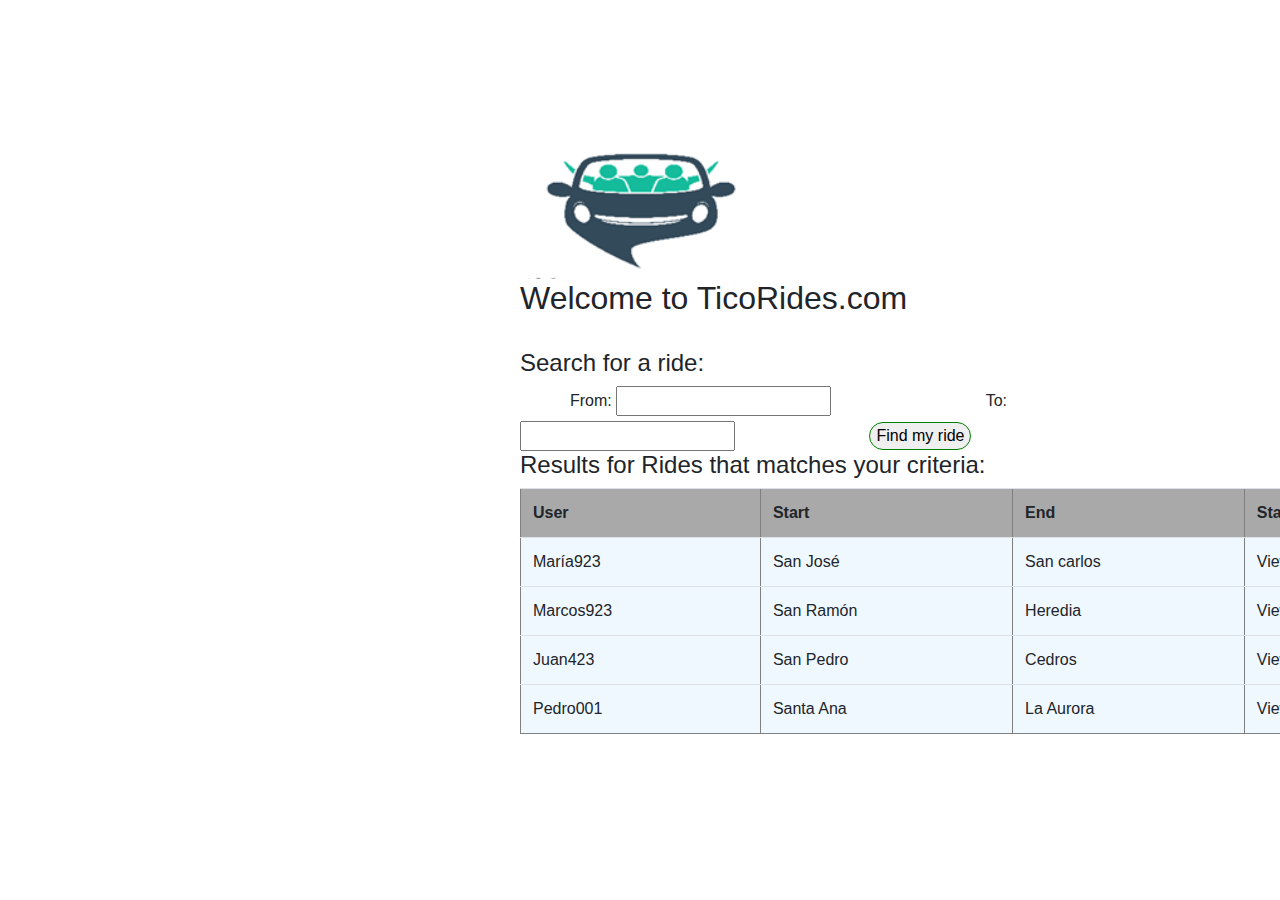
<file: Index.html>
<!DOCTYPE html>
<head>

<link rel="stylesheet" href="https://maxcdn.bootstrapcdn.com/bootstrap/4.0.0/css/bootstrap.min.css" integrity="sha384-Gn5384xqQ1aoWXA+058RXPxPg6fy4IWvTNh0E263XmFcJlSAwiGgFAW/dAiS6JXm" crossorigin="anonymous">    
    
<link href="Style.css" rel = "stylesheet">
</head>

<body>

<a href="Login.html">
<button id="Butlog" name="ButtonLogin"> 
Login
</button>
</a>
<center>
<img src="img/Icono.png">    
</center>
<h2 class="welcome">
Welcome to TicoRides.com 
    </h2>
    <br>
<h4 class="welcome">
    Search for a ride:
    </h4>
<fieldset class="field">
<label class="labelFrom">From:</label>
<input type="text" id="from" name="from">
    
<label class="labelTo">To:</label>
<input type="text" id="To" name="to">
    
<button id="butrid" name="ButtonRide"> 
Find my ride
</button>
    </fieldset>
<h4 class="welcome">
    Results for Rides that matches your criteria:
    </h4>
<table class="table" border="1">
    <tr>
    <th>User</th>
    <th>Start</th>
    <th>End</th>
    <th>Status</th>
    </tr>
    <tr>
    <td>María923</td>
    <td>San José</td>
    <td>San carlos</td>
    <td>View</td>
    </tr>
    <tr>
    <td>Marcos923</td>
    <td>San Ramón</td>
    <td>Heredia</td>
    <td>View</td>
    </tr>
    <tr>
    <td>Juan423</td>
    <td>San Pedro</td>
    <td>Cedros</td>
    <td>View</td>
    </tr>
    <tr>
    <td>Pedro001</td>
    <td>Santa Ana</td>
    <td>La Aurora</td>
    <td>View</td>
    </tr>
    
    
    </table>


<script src="https://code.jquery.com/jquery-3.5.1.slim.min.js" integrity="sha384-DfXdz2htPH0lsSSs5nCTpuj/zy4C+OGpamoFVy38MVBnE+IbbVYUew+OrCXaRkfj" crossorigin="anonymous"></script>
    
<script src="https://cdn.jsdelivr.net/npm/bootstrap@4.5.3/dist/js/bootstrap.bundle.min.js" integrity="sha384-ho+j7jyWK8fNQe+A12Hb8AhRq26LrZ/JpcUGGOn+Y7RsweNrtN/tE3MoK7ZeZDyx" crossorigin="anonymous"></script>    
    
</body>
</file>
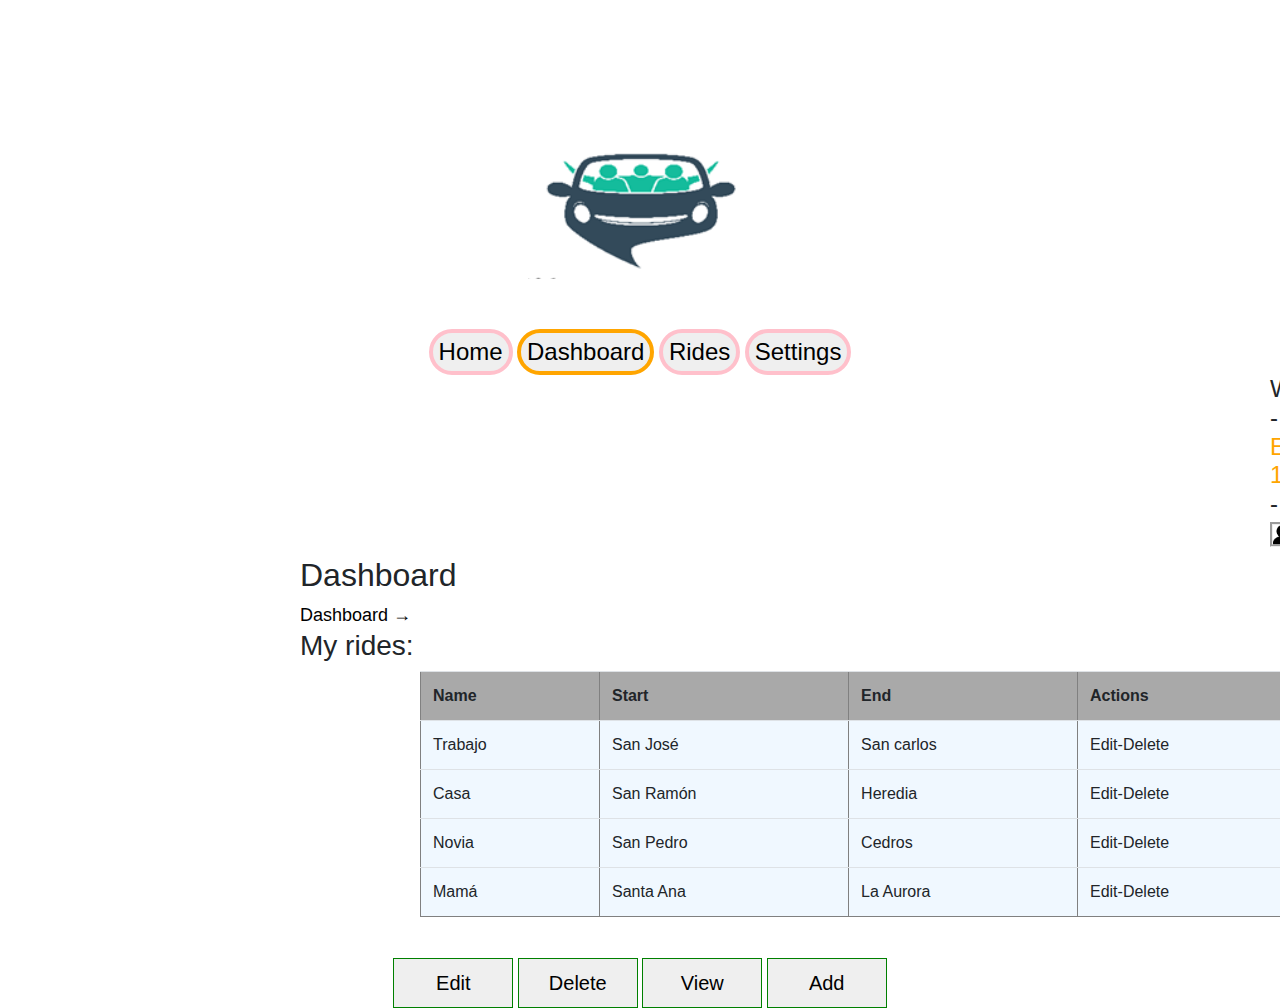
<file: Dashboard.html>
<!DOCTYPE html>
<html>
<head>

<link rel="stylesheet" href="https://maxcdn.bootstrapcdn.com/bootstrap/4.0.0/css/bootstrap.min.css" integrity="sha384-Gn5384xqQ1aoWXA+058RXPxPg6fy4IWvTNh0E263XmFcJlSAwiGgFAW/dAiS6JXm" crossorigin="anonymous">     
    
</head>

<body>
    <link href="Style.css" rel = "stylesheet">
    <center>
        <img id="logo" src="img/Icono.png"> 
    </center>
    
    <center>

        <a href="Index.html">
            <button class="tab1"  name="Butlogreal"> 
                Home
            </button>
        </a>     
    
        <button class="tab1" id="colorfocus"  name="Butlogreal"> 
            Dashboard
        </button>

        <a href="RidesEdit.html">
            <button class="tab1"  name="Butlogreal"> 
                Rides
            </button>
        </a>    
    
        <a href="Settings.html">
            <button class="tab1"  name="Butlogreal"> 
                Settings
            </button>
        </a>
    </center>
    
    <h4 id="labelwel">
        Welcome -  <font color="Orange">Erick 11</font> - <img id="avatar" src="img/avatar.png"> 
    </h4>
    
    <h2 id="labeldash">
        Dashboard
    </h2>

    <a id="lol" href="Dashboard.html"><font color= Black >Dashboard →</font> </a>

    <h3 id="labeldash">
    My rides:
    </h3>

    <table id="tabledas" class="table" border="1">
        <tr>
        <th>Name</th>
        <th>Start</th>
        <th>End</th>
        <th>Actions</th>
        </tr>
        <tr>
        <td>Trabajo</td>
        <td>San José</td>
        <td>San carlos</td>
        <td>Edit-Delete</td>
        </tr>
        <tr>
        <td>Casa</td>
        <td>San Ramón</td>
        <td>Heredia</td>
        <td>Edit-Delete</td>
        </tr>
        <tr>
        <td>Novia</td>
        <td>San Pedro</td>
        <td>Cedros</td>
        <td>Edit-Delete</td>
        </tr>
        <tr>
        <td>Mamá</td>
        <td>Santa Ana</td>
        <td>La Aurora</td>
        <td>Edit-Delete</td>
        </tr>
    
    
    </table>
    
    <center>
        <a href="RidesEdit.html">
        <button id="Buttonsdas" name="Buttonsdas"> 
            Edit
            </button>
        </a>
    
        <a href="Dashboard.html">
            <button id="Buttonsdas" name="Buttonsdas"> 
                Delete
            </button>
        </a>
    
        <a href="RidesView.html">
            <button id="Buttonsdas" name="Buttonsdas"> 
                View
            </button>
        </a>
    
        <a href="RidesAdd.html">
            <button id="Buttonsdas" name="Buttonsdas"> 
                Add
            </button>
        </a>
    </center>


</body>
</html>
</file>
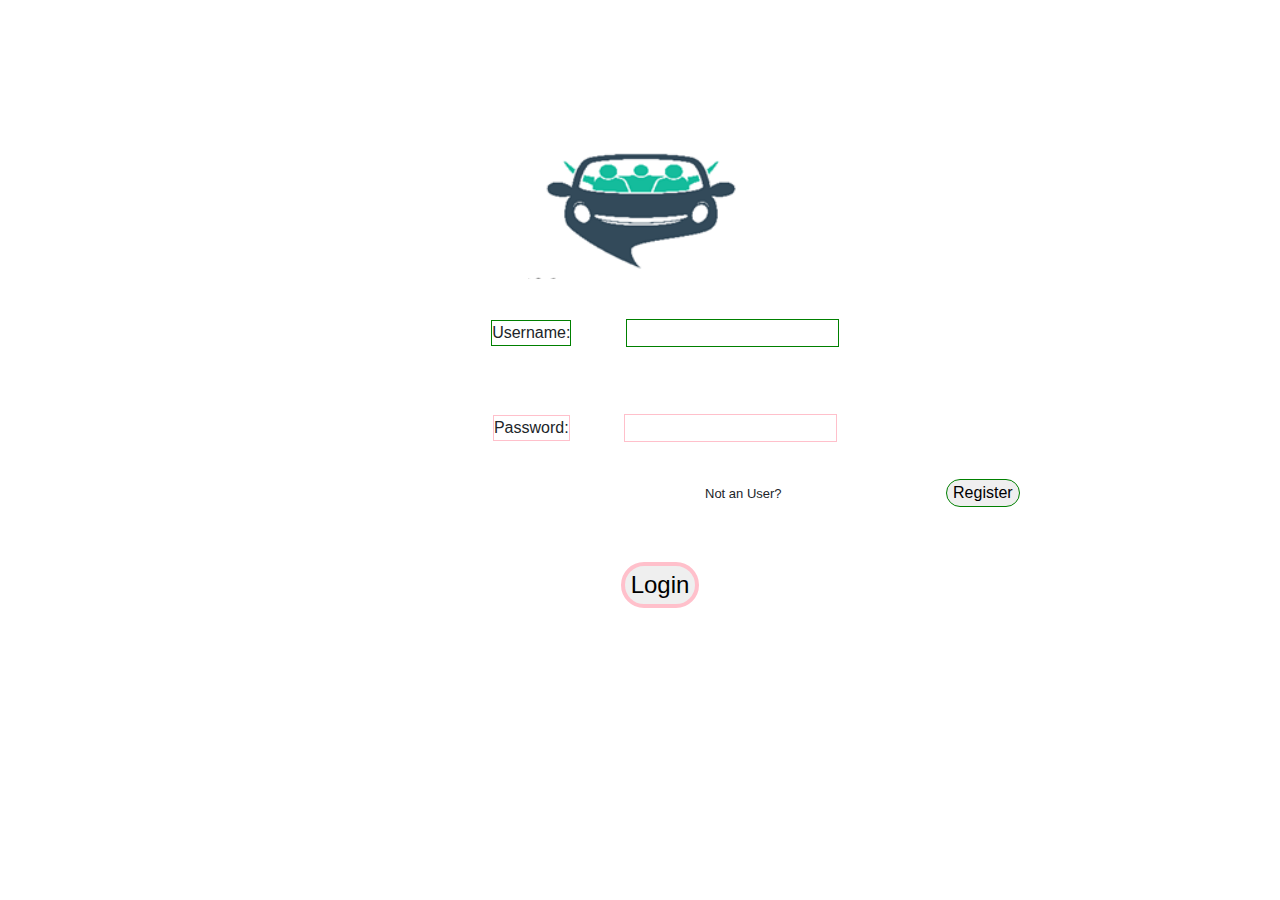
<file: Login.html>
<!DOCTYPE html>
<head>
<link rel="stylesheet" href="https://maxcdn.bootstrapcdn.com/bootstrap/4.0.0/css/bootstrap.min.css" integrity="sha384-Gn5384xqQ1aoWXA+058RXPxPg6fy4IWvTNh0E263XmFcJlSAwiGgFAW/dAiS6JXm" crossorigin="anonymous">    

</head>

<body>
<link href="Style.css" rel = "stylesheet">
<center>
<img id="logo" src="img/Icono.png">    
</center>
<center>
        
<label id="User">Username:</label>
<input type="text" id="User" name="user" data-input = "usuario">
    </center>
    
<center>
        
<label id="Pass">Password:</label>
<input type="password" id="Pass" name="pass" data-input = "contra">
    </center>

        
        
<label id="label">Not an User?</label>
<a href="Register.html">
<button id="Butreg" name="ButtonRegister"> 
Register
</button>
</a>

<center>
<button id="Butlogreal" name="Butlogreal data" data-login-btn> 
Login
</button>

    </center>
<script type="text/javascript" src = "./Login.js">
    
    </script>
    
    
<script src="https://code.jquery.com/jquery-3.5.1.slim.min.js" integrity="sha384-DfXdz2htPH0lsSSs5nCTpuj/zy4C+OGpamoFVy38MVBnE+IbbVYUew+OrCXaRkfj" crossorigin="anonymous"></script>
    
<script src="https://cdn.jsdelivr.net/npm/bootstrap@4.5.3/dist/js/bootstrap.bundle.min.js" integrity="sha384-ho+j7jyWK8fNQe+A12Hb8AhRq26LrZ/JpcUGGOn+Y7RsweNrtN/tE3MoK7ZeZDyx" crossorigin="anonymous"></script>    
    
    
</body>
</file>
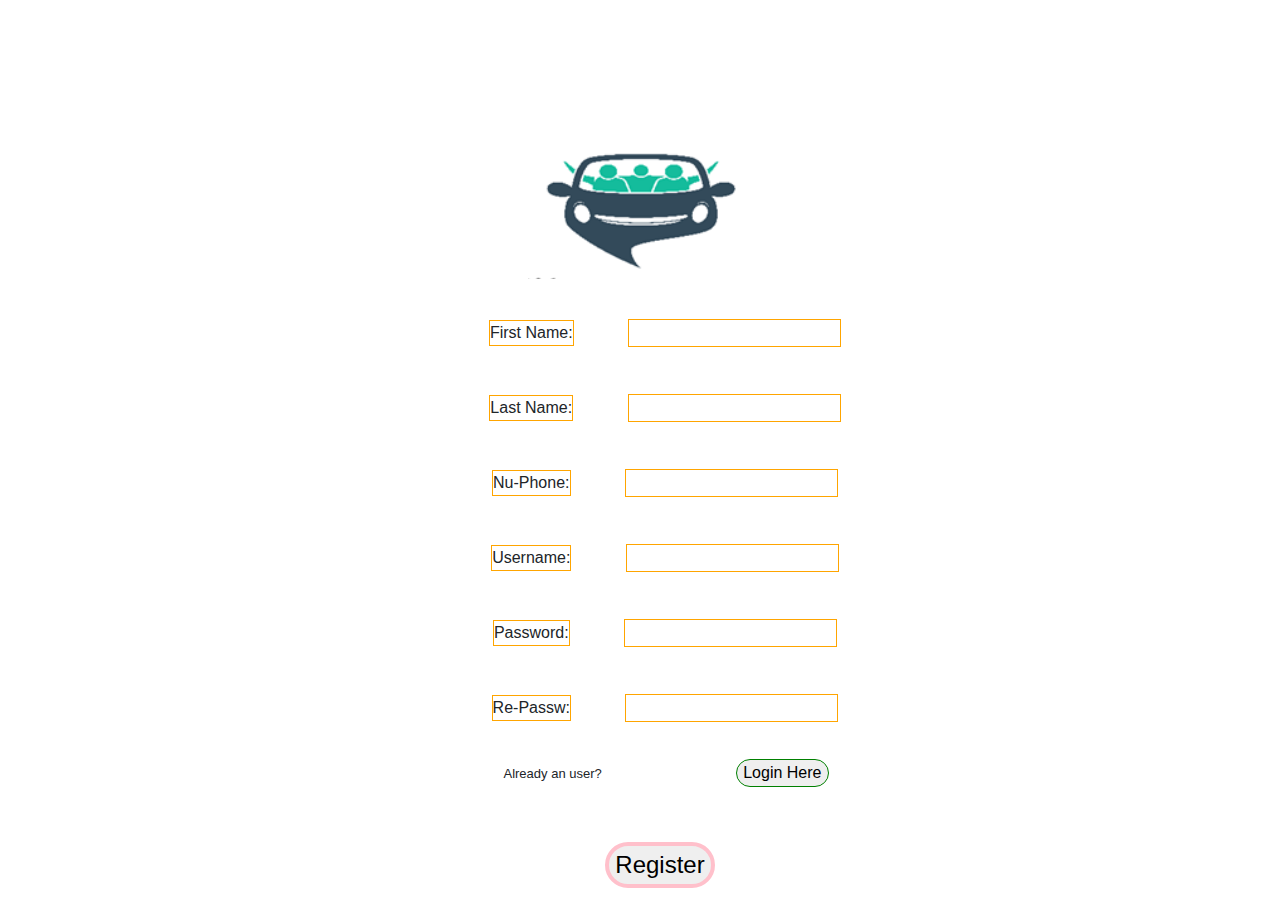
<file: Register.html>
<!DOCTYPE html>
<head>

<link rel="stylesheet" href="https://maxcdn.bootstrapcdn.com/bootstrap/4.0.0/css/bootstrap.min.css" integrity="sha384-Gn5384xqQ1aoWXA+058RXPxPg6fy4IWvTNh0E263XmFcJlSAwiGgFAW/dAiS6JXm" crossorigin="anonymous">        
    
</head>

<body>
<link href="Style.css" rel = "stylesheet">
<center>
<img id="logo" src="img/Icono.png">    
<center>
        
<label id="re">First Name:</label>
<input type="text" id="re" data-input = "realname" name="re">
    </center>
    
    <center>
        
<label id="re">Last Name:</label>
<input type="text" id="re" data-input = "last-name" name="re">
    </center>
    
    
    <center>
        
<label id="re">Nu-Phone:</label>
<input type="number" id="re" data-input = "nu-phone" name="re">
    </center>
    
    
    <center>
        
<label id="re">Username:</label>
<input type="text" id="re" data-input = "username" name="re">
    </center>
    
    <center>
        
<label id="re">Password:</label>
<input type="password" id="re" data-input = "pass" name="re">
    </center>
    
    <center>
        
<label id="re">Re-Passw:</label>
<input type="password" id="re" data-input = "re-pass" name="re">
    </center>
    
<label id="labelre">Already an user?</label>
<a href="Login.html">
<button id="butlo" name="ButtonRegister"> 
Login Here
</button>
</a>
    
<center>
<button id="Butlogreal" name="Butlogreal" data-register-btn>
Register
</button>
    </center>
    
<script type="text/javascript" src = "./Register.js">
    
    </script>
    
<script src="https://code.jquery.com/jquery-3.5.1.slim.min.js" integrity="sha384-DfXdz2htPH0lsSSs5nCTpuj/zy4C+OGpamoFVy38MVBnE+IbbVYUew+OrCXaRkfj" crossorigin="anonymous"></script>
    
<script src="https://cdn.jsdelivr.net/npm/bootstrap@4.5.3/dist/js/bootstrap.bundle.min.js" integrity="sha384-ho+j7jyWK8fNQe+A12Hb8AhRq26LrZ/JpcUGGOn+Y7RsweNrtN/tE3MoK7ZeZDyx" crossorigin="anonymous"></script>     
    
</body>
</file>
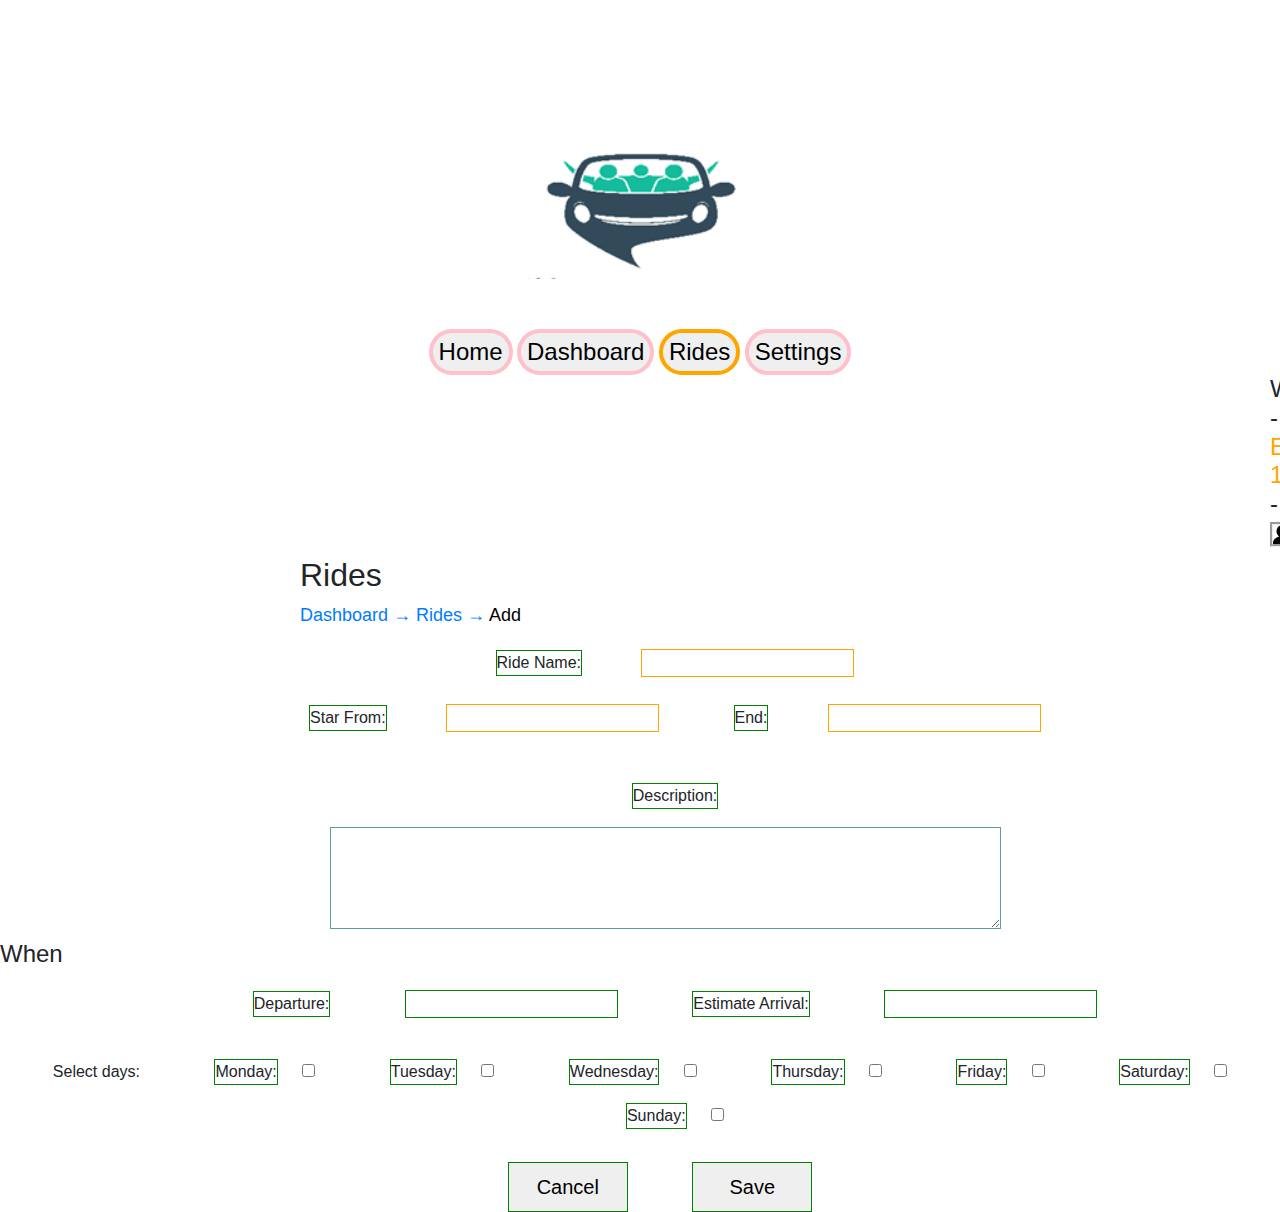
<file: RidesAdd.html>
<!DOCTYPE html>
<head>
<link rel="stylesheet" href="https://maxcdn.bootstrapcdn.com/bootstrap/4.0.0/css/bootstrap.min.css" integrity="sha384-Gn5384xqQ1aoWXA+058RXPxPg6fy4IWvTNh0E263XmFcJlSAwiGgFAW/dAiS6JXm" crossorigin="anonymous"> 
</head>

<body>
<link href="Style.css" rel = "stylesheet">
<center>
<img id="logo" src="img/Icono.png"> 
</center>
    
<center>
    
<a href="Index.html">
<button class="tab1"  name="Butlogreal"> 
Home
</button>
</a>         
    
<a href="Dashboard.html">
<button class="tab1"   name="Butlogreal"> 
Dashboard
</button>
</a>


<button class="tab1"  id="colorfocus" name="Butlogreal"> 
Rides
</button>


<a href="Settings.html">
<button class="tab1"  name="Butlogreal"> 
Settings
</button>
</a>
    
    </center>
    
<h4 id="labelwel">
    Welcome -  <font color="Orange">Erick 11</font> - <img id="avatar" src="img/avatar.png"> 
    </h4>
    
<h2 id="labeldash">
    Rides
    </h2>

<a id="lol" href="Dashboard.html">Dashboard → </a> <a id="loli" href="RidesEdit.html"> Rides → </a> <font id="loli"  color=black>Add</font>

<center>
<label id="setx">Ride Name:</label>
<input type="text" id="setix" name="re" data-input = "ridename">
</center>

<center>
<label id="setx">Star From:</label>
<input type="text" id="setix" name="re" data-input = "ridestar" >

<label id="setx">End:</label>
<input type="text" id="setix" name="re" data-input = "rideend" >

    <center>
    <br>
    <label id="setx">Description:</label>
        
    </center>

<textarea id="boxi" rows="4" cols="70" data-input = "ridedescription"></textarea > 

    
</center>
<fieldset id=field>
    <legend>When</legend>
<center>
<label id="sete">Departure:</label>
<input type="text" id="sete" name="re"data-input = "ridedepar" >

<label id="sete">Estimate Arrival:</label>
<input type="text" id="sete" name="re" data-input = "rideestimate" >
<br>
<br>
<label>Select days:</label>
    
<label id="sete">Monday:</label>
<input type="checkbox" id="check" name="re" data-input = "ridemonday" >
    
<label id="sete">Tuesday:</label>
<input type="checkbox" id="check" name="re" data-input = "ridetuesday" >
    
<label id="sete">Wednesday:</label>
<input type="checkbox" id="check" name="re" data-input = "ridewednesday" >
    
<label id="sete">Thursday:</label>
<input type="checkbox" id="check" name="re" data-input = "ridethursday" >
    
<label id="sete">Friday:</label>
<input type="checkbox" id="check" name="re" data-input = "ridefriday" >
    
<label id="sete">Saturday:</label>
<input type="checkbox" id="check" name="re" data-input = "ridesaturday" >
    
<label id="sete">Sunday:</label>
<input type="checkbox" id="check" name="re" data-input = "ridesunday" >

</center>
    </fieldset>
    
<center>
    <a href="RidesAdd.html">
<button id="butseti" name="Buttonsdas"> 
Cancel
</button>
</a>
    

<button id="butseti" name="Buttonsdas" data-save-btn> 
Save
</button>
    
    </center>

 <script type="text/javascript" src = "./Dashboard.js">
    
    </script>
    
</body>
</file>
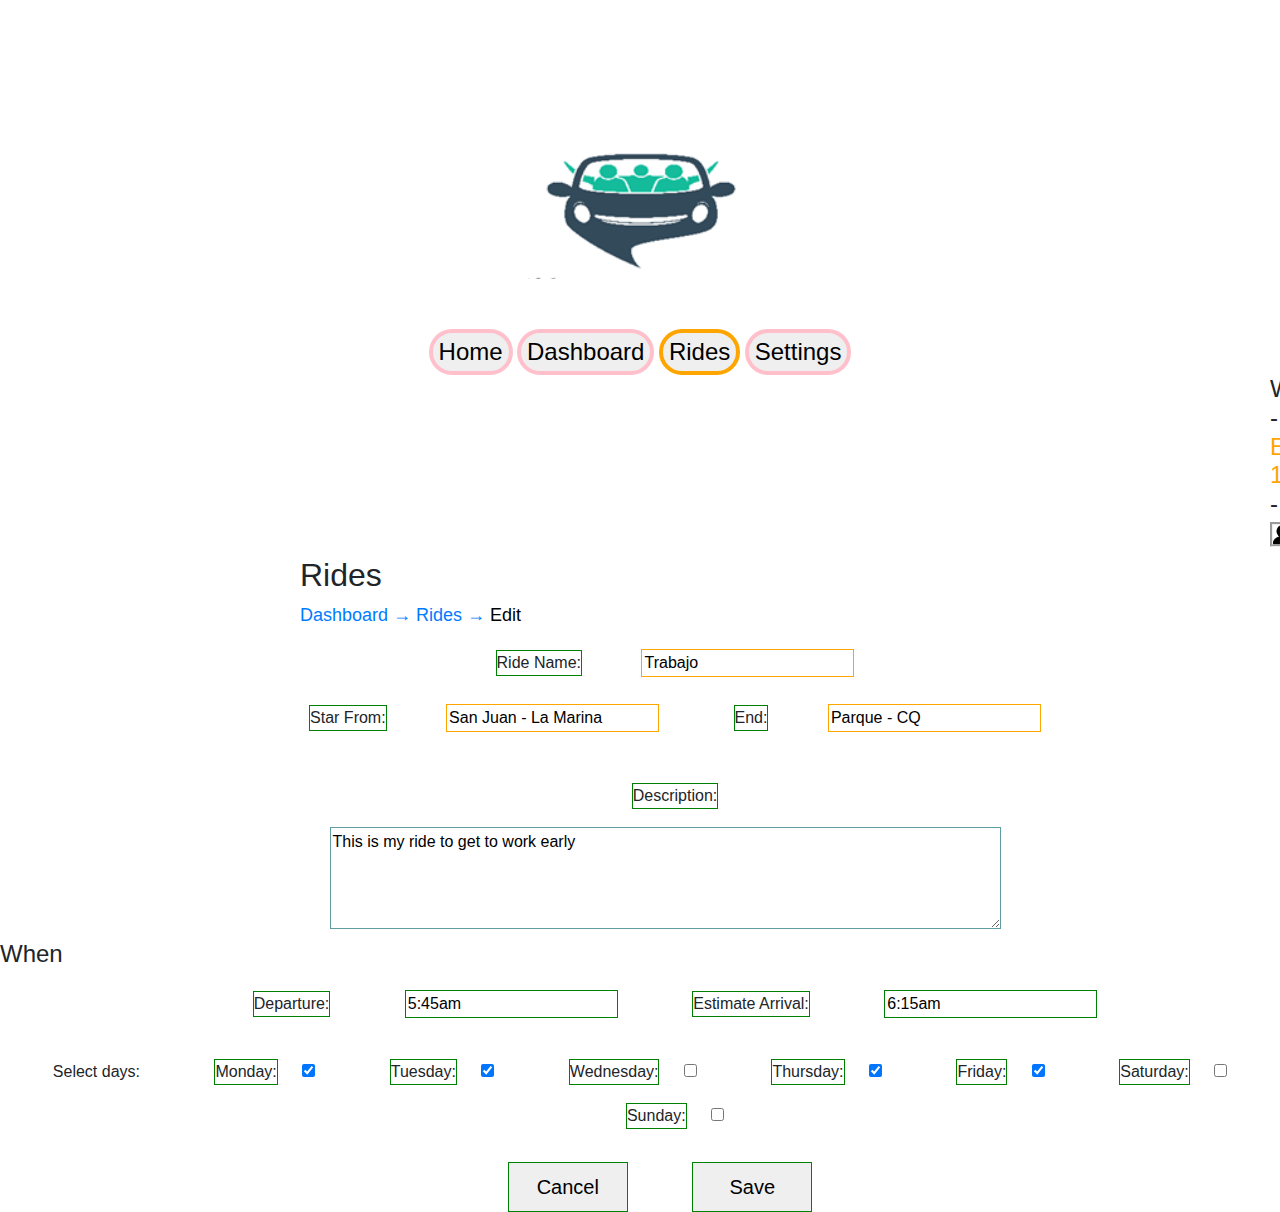
<file: RidesEdit.html>
<!DOCTYPE html>
<head>
<link rel="stylesheet" href="https://maxcdn.bootstrapcdn.com/bootstrap/4.0.0/css/bootstrap.min.css" integrity="sha384-Gn5384xqQ1aoWXA+058RXPxPg6fy4IWvTNh0E263XmFcJlSAwiGgFAW/dAiS6JXm" crossorigin="anonymous"> 
</head>

<body>
<link href="Style.css" rel = "stylesheet">
<center>
<img id="logo" src="img/Icono.png"> 
</center>
    
<center>
    
<a href="Index.html">
<button class="tab1"  name="Butlogreal"> 
Home
</button>
</a>     
    
<a href="Dashboard.html">
<button class="tab1"   name="Butlogreal"> 
Dashboard
</button>
</a>


<button class="tab1"  id="colorfocus" name="Butlogreal"> 
Rides
</button>


<a href="Settings.html">
<button class="tab1"  name="Butlogreal"> 
Settings
</button>
</a>
    
    </center>
    
<h4 id="labelwel">
    Welcome -  <font color="Orange">Erick 11</font> - <img id="avatar" src="img/avatar.png"> 
    </h4>
    
<h2 id="labeldash">
    Rides
    </h2>

<a id="lol" href="Dashboard.html">Dashboard → </a> <a id="loli" href="RidesEdit.html"> Rides → </a> <font id="loli"  color=black>Edit</font>

<center>
<label id="setx">Ride Name:</label>
<input type="text" id="setix" name="re" value="Trabajo">
</center>

<center>
<label id="setx">Star From:</label>
<input type="text" id="setix" name="re" value="San Juan - La Marina">

<label id="setx">End:</label>
<input type="text" id="setix" name="re" value="Parque - CQ">

    <center>
    <br>
    <label id="setx">Description:</label>
        
    </center>

<textarea id="boxi" rows="4" cols="70">This is my ride to get to work early</textarea > 

    
</center>
<fieldset id=field>
    <legend>When</legend>
<center>
<label id="sete">Departure:</label>
<input type="text" id="sete" name="re" value="5:45am">

<label id="sete">Estimate Arrival:</label>
<input type="text" id="sete" name="re" value="6:15am">
<br>
<br>
<label>Select days:</label>
    
<label id="sete">Monday:</label>
<input type="checkbox" id="check" name="re" checked>
    
<label id="sete">Tuesday:</label>
<input type="checkbox" id="check" name="re" checked>
    
<label id="sete">Wednesday:</label>
<input type="checkbox" id="check" name="re" >
    
<label id="sete">Thursday:</label>
<input type="checkbox" id="check" name="re" checked>
    
<label id="sete">Friday:</label>
<input type="checkbox" id="check" name="re" checked>
    
<label id="sete">Saturday:</label>
<input type="checkbox" id="check" name="re" >
    
<label id="sete">Sunday:</label>
<input type="checkbox" id="check" name="re" >

</center>
    </fieldset>
    
<center>
    <a href="RidesEdit.html">
<button id="butseti" name="Buttonsdas"> 
Cancel
</button>
</a>
    
    <a href="RidesEdit.html">
<button id="butseti" name="Buttonsdas"> 
Save
</button>
</a>
    
    </center>
    
  
</body>
</file>
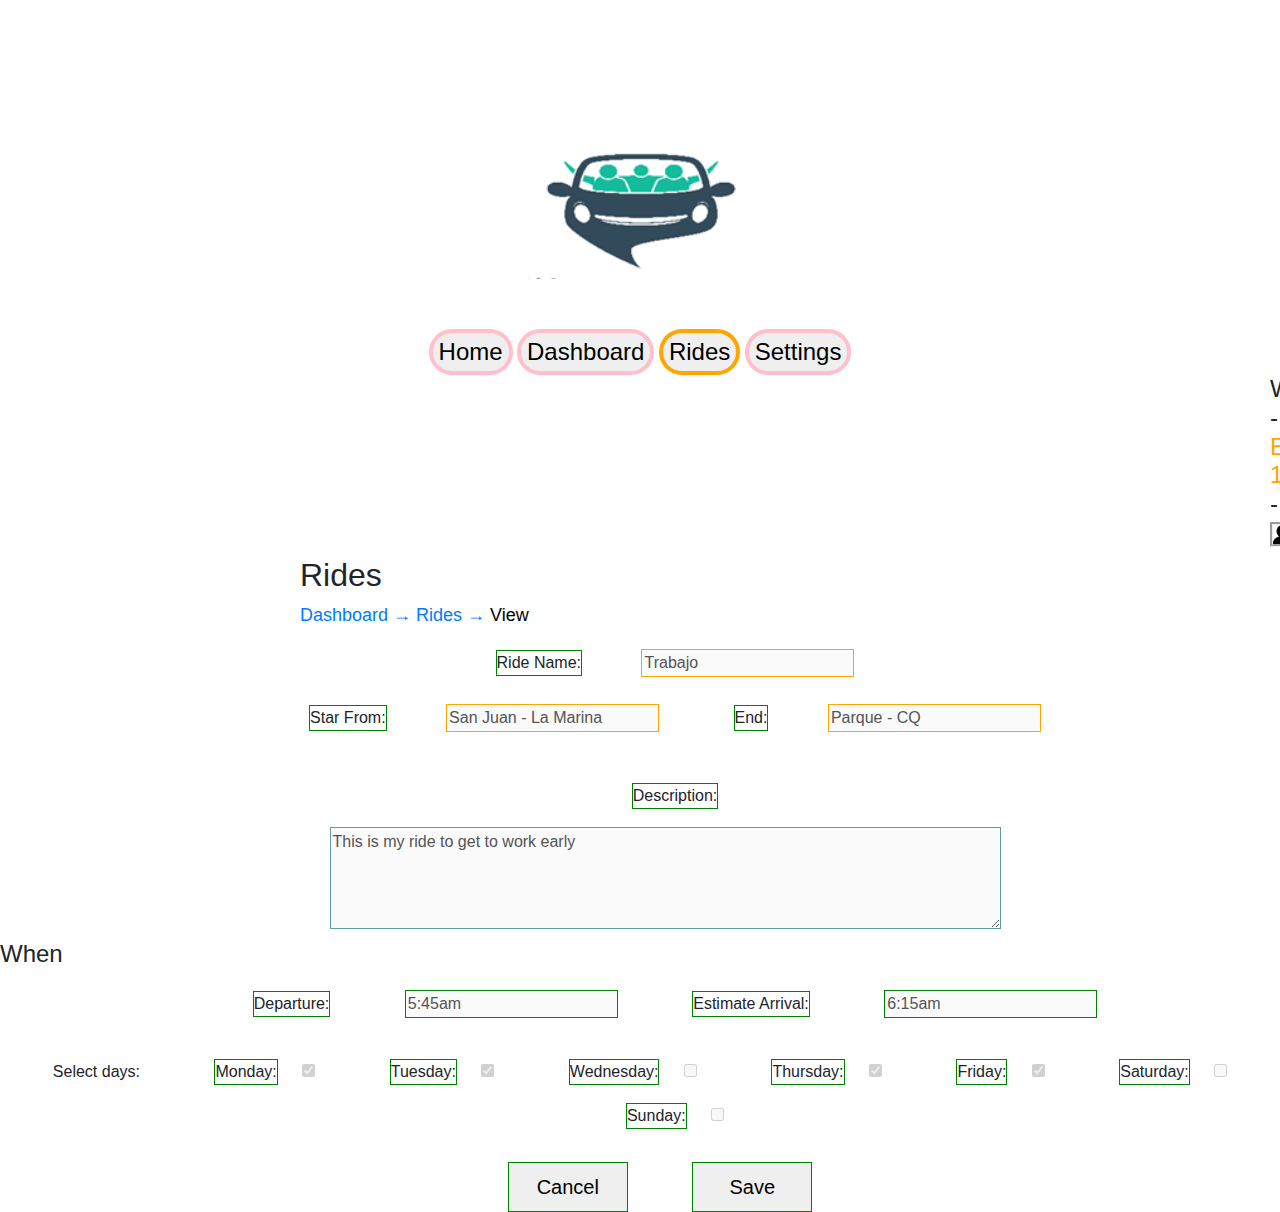
<file: RidesView.html>
<!DOCTYPE html>
<head>
<link rel="stylesheet" href="https://maxcdn.bootstrapcdn.com/bootstrap/4.0.0/css/bootstrap.min.css" integrity="sha384-Gn5384xqQ1aoWXA+058RXPxPg6fy4IWvTNh0E263XmFcJlSAwiGgFAW/dAiS6JXm" crossorigin="anonymous"> 
</head>

<body>
<link href="Style.css" rel = "stylesheet">
<center>
<img id="logo" src="img/Icono.png"> 
</center>
    
<center>
    
<a href="Index.html">
<button class="tab1"  name="Butlogreal"> 
Home
</button>
</a>         
    
<a href="Dashboard.html">
<button class="tab1"   name="Butlogreal"> 
Dashboard
</button>
</a>


<button class="tab1"  id="colorfocus" name="Butlogreal"> 
Rides
</button>


<a href="Settings.html">
<button class="tab1"  name="Butlogreal"> 
Settings
</button>
</a>
    
    </center>
    
<h4 id="labelwel">
    Welcome -  <font color="Orange">Erick 11</font> - <img id="avatar" src="img/avatar.png"> 
    </h4>
    
<h2 id="labeldash">
    Rides
    </h2>

<a id="lol" href="Dashboard.html">Dashboard → </a> <a id="loli" href="RidesEdit.html"> Rides → </a> <font id="loli"  color=black>View</font>

<center>
<label id="setx">Ride Name:</label>
<input type="text" id="setix" name="re" value="Trabajo" disabled>
</center>

<center>
<label id="setx">Star From:</label>
<input type="text" id="setix" name="re" value="San Juan - La Marina" disabled>

<label id="setx">End:</label>
<input type="text" id="setix" name="re" value="Parque - CQ" disabled>

    <center>
    <br>
    <label id="setx">Description:</label>
        
    </center>

<textarea id="boxi" rows="4" cols="70" disabled>This is my ride to get to work early </textarea> 

    
</center>
<fieldset id=field>
    <legend>When</legend>
<center>
<label id="sete">Departure:</label>
<input type="text" id="sete" name="re" value="5:45am" disabled>

<label id="sete">Estimate Arrival:</label>
<input type="text" id="sete" name="re" value="6:15am" disabled>
<br>
<br>
<label>Select days:</label>
    
<label id="sete">Monday:</label>
<input type="checkbox" id="check" name="re" checked disabled>
    
<label id="sete">Tuesday:</label>
<input type="checkbox" id="check" name="re" checked disabled>
    
<label id="sete">Wednesday:</label>
<input type="checkbox" id="check" name="re"  disabled>
    
<label id="sete">Thursday:</label>
<input type="checkbox" id="check" name="re" checked disabled>
    
<label id="sete">Friday:</label>
<input type="checkbox" id="check" name="re" checked disabled>
    
<label id="sete">Saturday:</label>
<input type="checkbox" id="check" name="re" disabled>
    
<label id="sete">Sunday:</label>
<input type="checkbox" id="check" name="re"  disabled>

</center>
    </fieldset>
    
<center>
    <a href="RidesView.html">
<button id="butseti" name="Buttonsdas"> 
Cancel
</button>
</a>
    
    <a href="RidesView.html">
<button id="butseti" name="Buttonsdas"> 
Save
</button>
</a>
    
    </center>
  

</body>
</file>
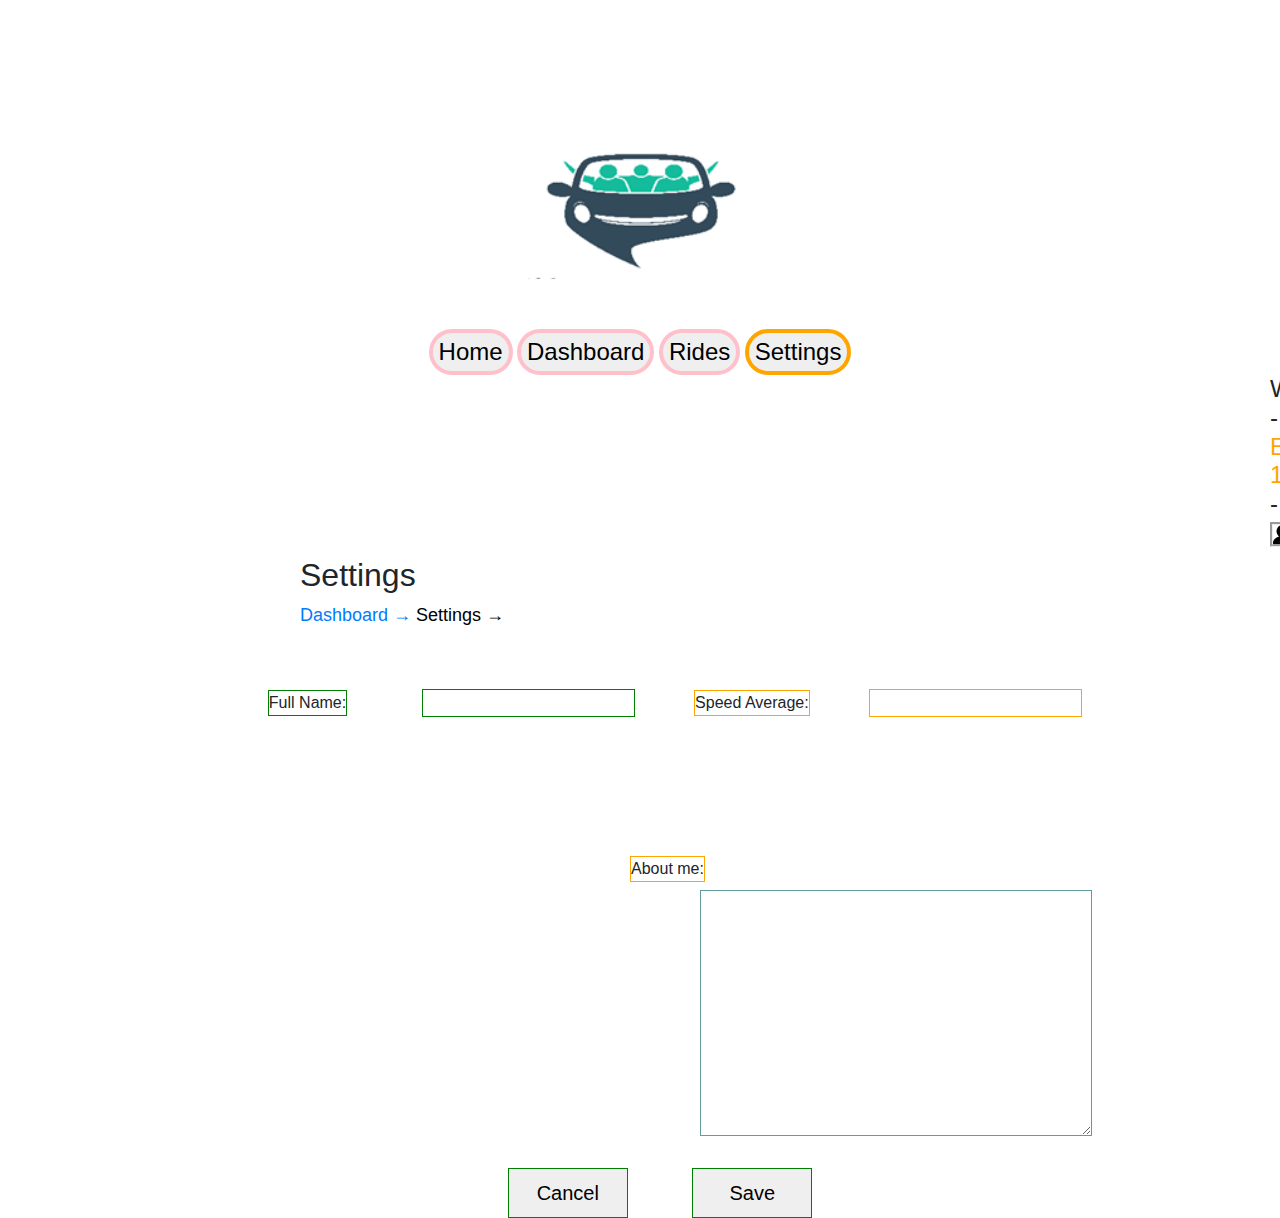
<file: Settings.html>
<!DOCTYPE html>
<head>
<link rel="stylesheet" href="https://maxcdn.bootstrapcdn.com/bootstrap/4.0.0/css/bootstrap.min.css" integrity="sha384-Gn5384xqQ1aoWXA+058RXPxPg6fy4IWvTNh0E263XmFcJlSAwiGgFAW/dAiS6JXm" crossorigin="anonymous"> 
</head>

<body>
<link href="Style.css" rel = "stylesheet">
<center>
<img id="logo" src="img/Icono.png"> 
</center>
    
<center>
    
<a href="Index.html">
<button class="tab1"  name="Butlogreal"> 
Home
</button>
</a>         
    
<a href="Dashboard.html">
<button class="tab1"   name="Butlogreal"> 
Dashboard
</button>
</a>

<a href="RidesEdit.html">
<button class="tab1"  name="Butlogreal"> 
Rides
</button>
</a>

<button class="tab1" id="colorfocus" name="Butlogreal"> 
Settings
</button>
    </center>
    
<h4 id="labelwel">
    Welcome -  <font color="Orange">Erick 11</font> - <img id="avatar" src="img/avatar.png"> 
    </h4>
    
<h2 id="labeldash">
    Settings
    </h2>

<a id="lol" href="Dashboard.html">Dashboard → </a> <a id="loli" href="Settings.html"><font color= Black >Settings →</font> </a>
    
<br>    
        
<center>    
<label id="set">Full Name:</label>
<input type="text" id="set" name="re">

    

        
<label id="seti">Speed Average:</label>
<input type="text" id="seti" name="re">
</center>
    
<br>
<br>
<br>
    <center>
    <label id="seti">About me:</label>
        
    </center>
    
<textarea id="box" rows="10" cols="40"></textarea>
    <br>
<center>
    <a href="Settings.html">
<button id="butseti" name="Buttonsdas"> 
Cancel
</button>
</a>
    
    <a href="Settings.html">
<button id="butseti" name="Buttonsdas"> 
Save
</button>
</a>
    
    </center>
   
</body>
</file>
<file: Style.css>
/* Propiedades del id asignado al botón de Login, en el cual se le establece tamaño, posición y fuente */
#Butlog {
   border: green 1px solid;
    
   width:120px;
   height:50px;
   font-size: 20px;
   margin-top: 40px;
   margin-left: 1500px;
   
}

/* Propiedades de la clase asignada a un label, en el cual se le establece posición y fuente */
.welcome{
    font-family: Arial;
    margin-left: 520px;
}

/* Propiedades de la clase asignada a un field, en el cual se le establece la posición */
.field{
   margin-left: 520px;
   margin-right: 250px; 
}

/* Propiedades de la clase asignada a un label, en el cual se le establece la posición y fuente */
.labelFrom{
    margin-left: 50px;
    font-family: Arial;
}

/* Propiedades de la clase asignada a un label, en el cual se le establece la posición y fuente */
.labelTo{
    margin-left: 150px;
    font-family: Arial;
}

/* Propiedades del id asignado a un botón, en el cual se le establece borde, posición, fuente y se le quita la linea */
#butrid{
    margin-left: 130px;
    font-family: Arial;
    border: green 1px solid;
    border-radius: 20px;
    outline:none;
}

/* Propiedades de la clase asignada a una tabla, en el cual se le establece la posición, fuente y tamaño */
.table{
   font-family: Arial;
   margin-left: 520px;
   margin-right: 250px; 
   width: 895px; 
   
}

/* Propiedades asignadas a los encabezados de una tabla, en el cual se le establece color */
th {
    background-color: darkgray
}

/* Propiedades asignadas a las columnas de una tabla, en el cual se le establece color */
td {
    background-color: aliceblue
}

/* Propiedades del id asignado a una imagen, en el cual se le establece posición */
#logo{
  margin-top: 90px;  
}

/* Propiedades del id asignado a un label e input, en el cual se le establece posición, fuente y borde */
#User{
    font-family: Arial;
    margin-top: 40px;  
    margin-left: 50px;
    border: green 1px solid;
}

/* Propiedades del id asignado a un label e input, en el cual se le establece posición, fuente y borde */
#Pass{
    font-family: Arial;
    margin-top: 60px;  
    margin-left: 50px;
    border: pink 1px solid;
}

/* Propiedades del id asignado a un label, en el cual se le establece posición y fuente  */
#label{
    font-family: Arial;
    font-size: small;
    margin-left: 705px;
    margin-top: 30px;  
}

/* Propiedades del id asignado a un botón, en el cual se le establece posición, fuente y borde */
#Butreg{
    margin-top: 30px;  
    font-family: Arial;
    margin-left: 160px;
    border: green 1px solid;
    border-radius: 20px;
    outline:none;
}

/* Propiedades del id asignado a un botón, en el cual se le establece posición, fuente y borde */
#Butlogreal{
    margin-top: 50px;  
    font-family: Arial;
    margin-left: 40px;
    border: pink 4px solid;
    border-radius: 40px;
    font-size: x-large;
    outline:none;
}

/* Propiedades del id asignado a un label e input, en el cual se le establece posición, fuente y borde */
#re{
    font-family: Arial;
    margin-top: 40px;  
    margin-left: 50px;
    border: Orange    1px solid;
}

/* Propiedades del id asignado a un label e input, en el cual se le establece posición, fuente y borde */
#labelre{
    font-family: Arial;
    font-size: small;
    margin-left: 52px;
    margin-top: 30px;  
    margin-right: 130px;
}

/* Propiedades del id asignado a un botón, en el cual se le establece posición, fuente y borde */
#butlo{
    margin-top: 30px;  
    font-family: Arial;
    border: green 1px solid;
    border-radius: 20px;
    outline:none;
}

/* Propiedades del id asignado a un botón, en el cual se le establece posición, fuente y borde */
.tab1{
    margin-top: 50px;  
    font-family: Arial;
    border: pink 4px solid;
    border-radius: 40px;
    font-size: x-large;
    outline:none;  
    outline:none;
    
}

/* Propiedades del id asignado a un botón, en el cual se le establece un color para demostrar el focus de este */
#colorfocus{
    border: orange 4px solid;
    }

/* Propiedades del id asignado a un label, en el cual se le establece posición y fuente */
#labeldash{
    margin-left: 300px;
    font-family: Arial;
}

/* Propiedades del id asignado a un label, en el cual se le establece posición y fuente */
#labelwel{ 
    margin-left: 1270px;
    font-family: Arial;
}

/* Propiedades del id asignado a una imagen, en el cual se le establece tamaño y borde */
#avatar{
    width: 25px; height: 25px; 
    border-style: groove
}

/* Propiedades del id asignado a un label con referencia, en el cual se le establece posición, fuente y se le anula la decoración del texto */
#lol{
    font-size: large;
    font-family: Arial;
    margin-left: 300px;
    text-decoration:none
}

/* Propiedades del id asignado a una tabla, en el cual se le establece posición, fuente, tamaño y borde */
#tabledas{
       margin-left: 420px;
}

/* Propiedades del id asignado a un boton, en el cual se le establece posición, fuente, tamaño y borde */
#Buttonsdas{
   border: green 1px solid;
   width:120px;
   height:50px;
   font-size: 20px;
   margin-top: 25px;
}

/* Propiedades para eliminar la decoración de texto en todos los hipervinculos  */
a{
        text-decoration:none
}

/* Propiedades del id asignado a un label con referencia, en el cual se le establece posición, fuente y se le anula la decoración del texto */
#loli{
    font-size: large;
    font-family: Arial;
    text-decoration:none
}

/* Propiedades del id asignado a un label e input, en el cual se le establece posición, fuente y borde */
#set{
    font-family: Arial;
    margin-top: 60px;  
    margin-left: 70px;
    border: green    1px solid;
}

/* Propiedades del id asignado a un label e input, en el cual se le establece posición, fuente y borde */
#seti{
    font-family: Arial;
    margin-top: 60px;  
    margin-left: 55px;
    border: Orange    1px solid;
}

/* Propiedades del id asignado a una caja de texto, en el cual se le establece posición, fuente y borde */
#box{
    font-family: Arial;
    margin-left: 700px;
    border-color: cadetblue
}

/* Propiedades del id asignado a un botón, en el cual se le establece posición, fuente, borde y tamaño */
#butseti {
   border: green 1px solid;
   width:120px;
   height:50px;
   font-size: 20px;
   margin-top: 25px;
   margin-left: 50px;
   margin-right: 10px;
}

/* Propiedades del id asignado a un label e input, en el cual se le establece posición, fuente y borde */
#sete{
    font-family: Arial;
    margin-top: 10px;  
    margin-left: 70px;
    border: green    1px solid; 
}

/* Propiedades del id asignado a un field, en el cual se le establece fuente y color */
#field{
    font-family: Arial;
    border-color: cadetblue
}

/* Propiedades del id asignado a un checkbox, en el cual se le establece posición, fuente y borde */
#check{
    font-family: Arial;
    margin-left: 20px;
    border: green    1px solid;
}

/* Propiedades del id asignado a un label e input, en el cual se le establece posición, fuente y borde */
#setx{
    font-family: Arial;
    margin-top: 20px;  
    margin-left: 70px;
    border: green    1px solid;
}

/* Propiedades del id asignado a un label e input, en el cual se le establece posición, fuente y borde */
#setix{
    font-family: Arial;
    margin-top: 20px;  
    margin-left: 55px;
    border: Orange    1px solid;
}

/* Propiedades del id asignado a una caja de texto, en el cual se le establece posición, ssuente y borde */
#boxi{
   font-family: Arial;
    margin-top: 10px;  
    margin-left: 50px;
    border-color: cadetblue 
}
</file>
